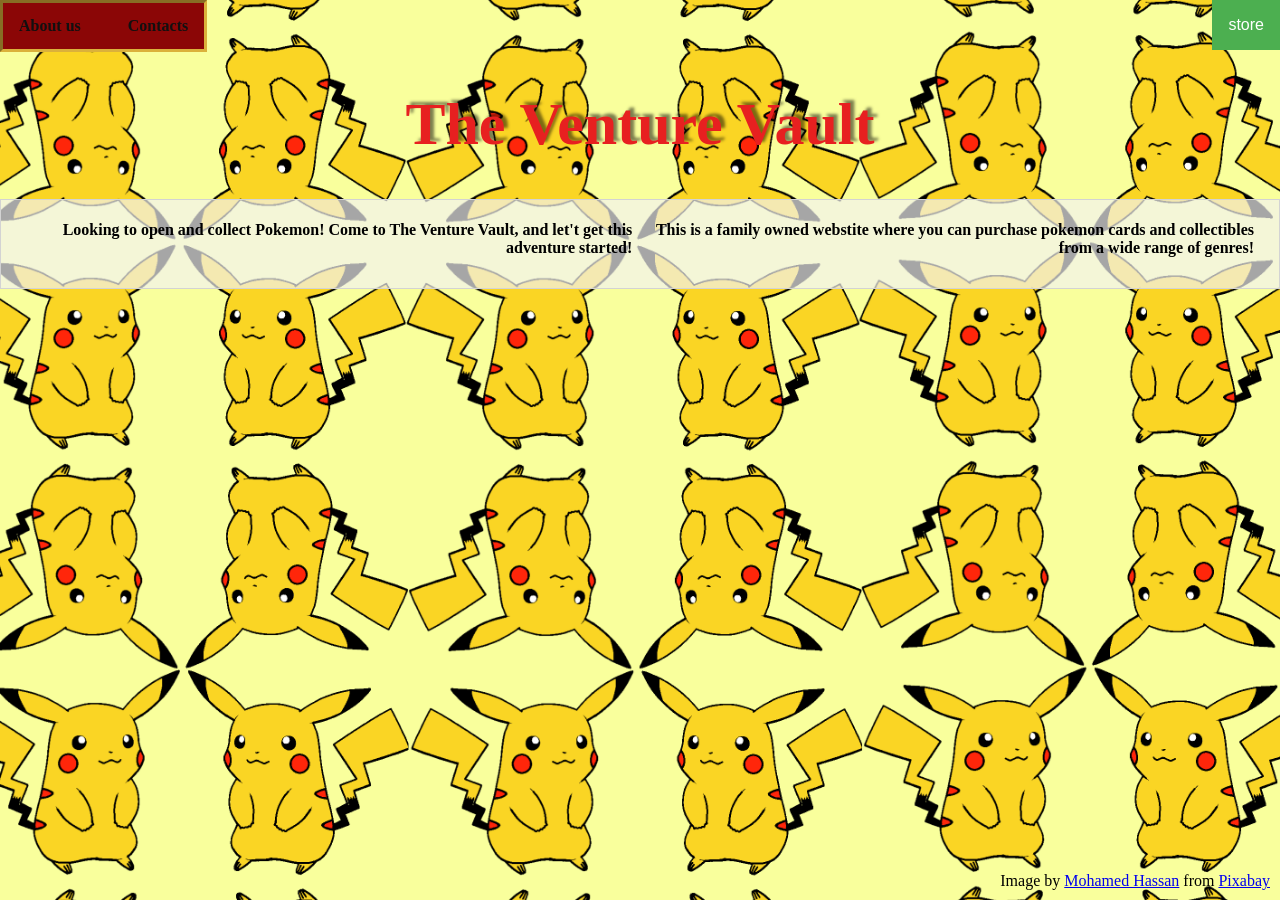
<file: index.html>
<!DOCTYPE html>
<html lang="en">
    <head>

        <link rel="stylesheet" href="css/Styles.css">
        <title>Venture Vault</title>
        <meta name="viewport" content="width=device-width, inital-scale=1.0">
    </head>
    <body>
        <nav>
            <ul>
            <li><a href="index.html"><b>About us</b></a></li>
            <li><a href="Contacts.html"><b>Contacts</b></a></li>
            </ul>
             <div class="dropdown"> 
                <button class="dropbtn">store</button>
                <div class="dropdown-content">
                    <a href="packs.html">Packs</a>
                    <a href="collectibles.html">collectibles</a>
                </div>
            </div>
        </nav>
        <h1> The Venture Vault </h1>
        <div class="container">
        <p><b>Looking to open and collect Pokemon! Come to The Venture Vault, and let't get this adventure started! </b></p>
        <p><b>This is a family owned webstite where you can purchase pokemon cards and collectibles from a wide range of genres! </b> </p>
    </div>
        
        <footer>
            Image by <a href="https://pixabay.com/users/mohamed_hassan-5229782/?utm_source=link-attribution&utm_medium=referral&utm_campaign=image&utm_content=2309660">Mohamed Hassan</a> from <a href="https://pixabay.com//?utm_source=link-attribution&utm_medium=referral&utm_campaign=image&utm_content=2309660">Pixabay</a>
        </footer>
        </body>
</html>
<!--https://www.turnwall.com/articles/building-a-css-dropdown-menu/ -->
</file>
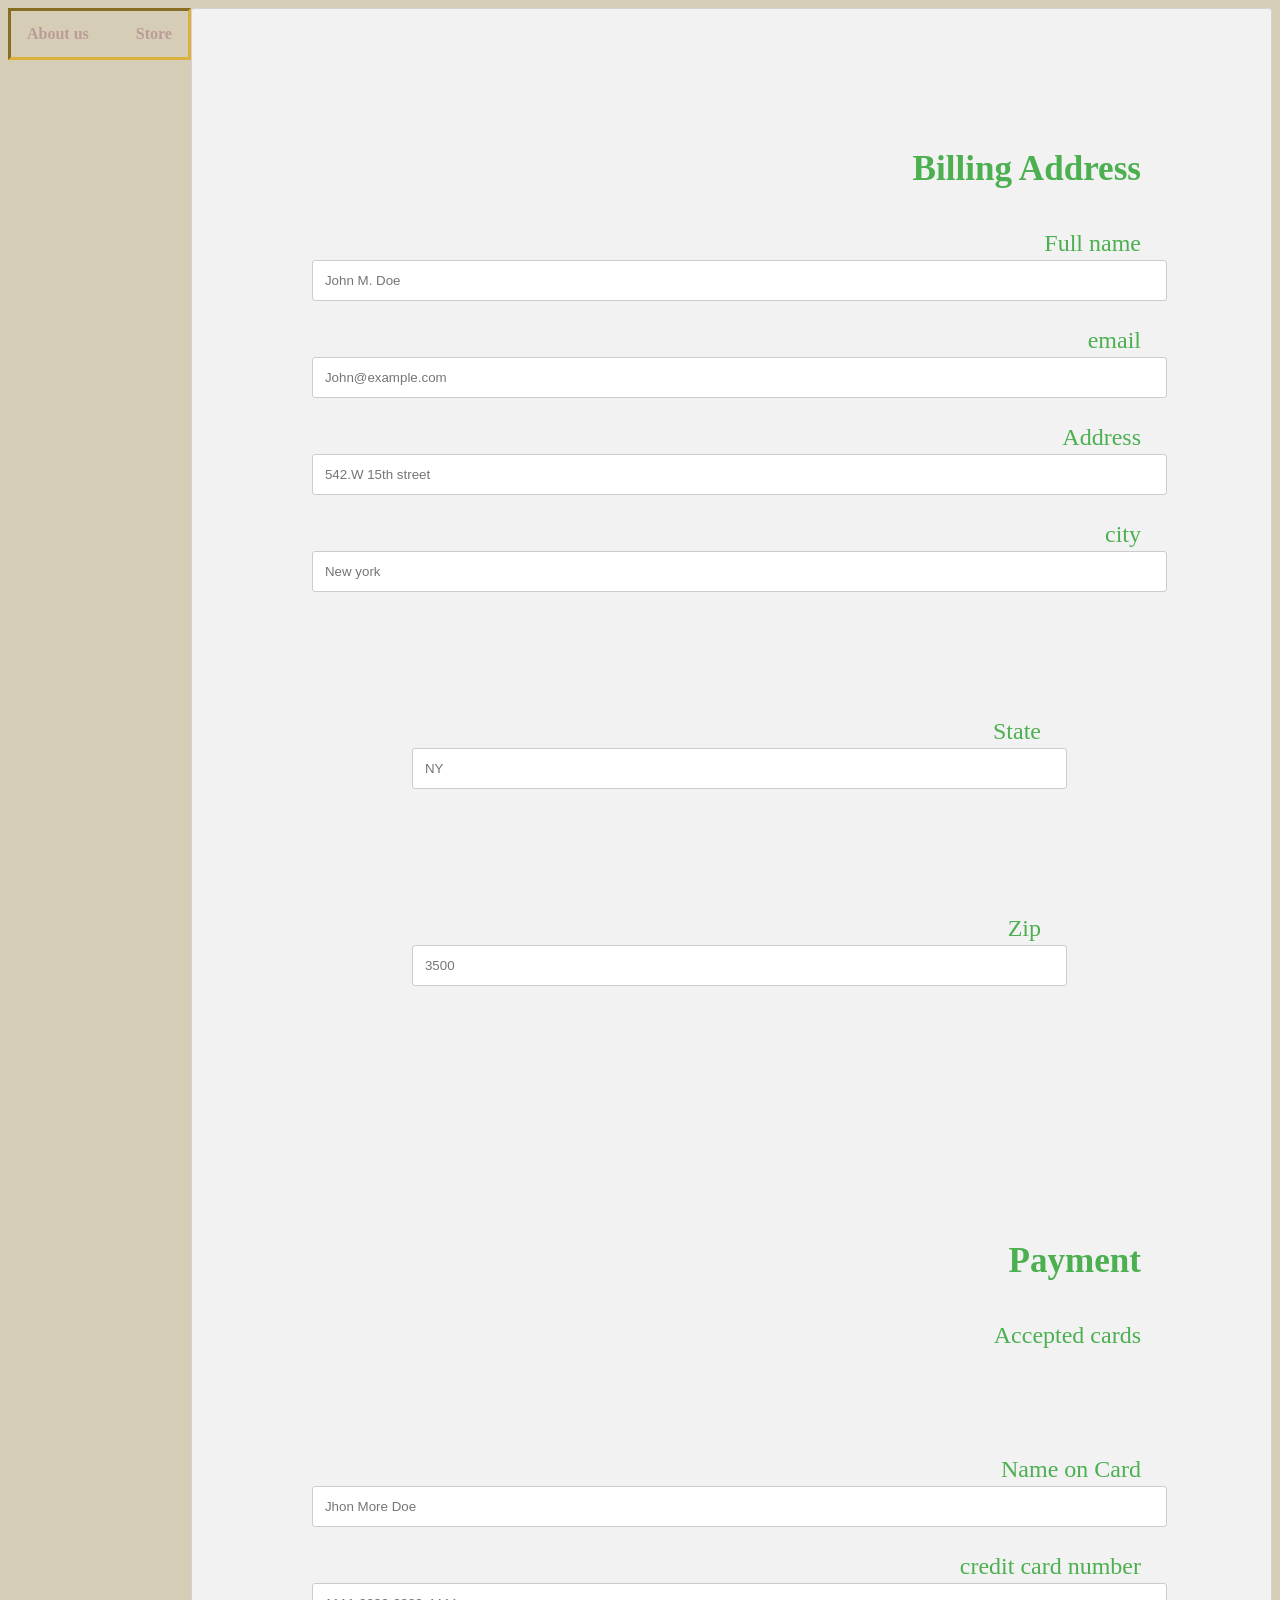
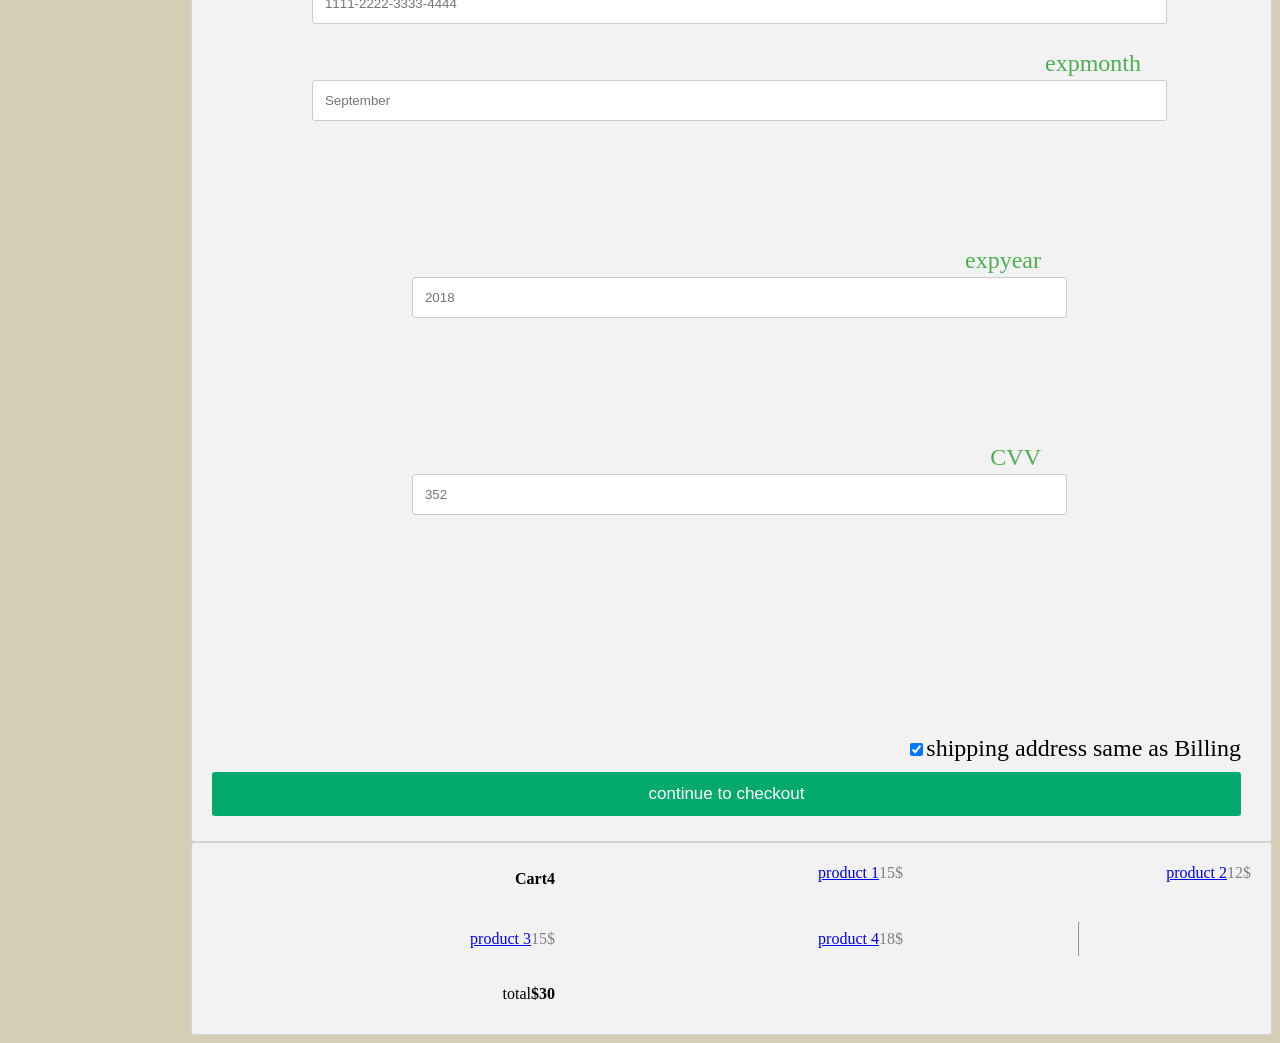
<file: Cart.html>
<!DOCTYPE html>
<html lang="en">
    <head>

        <link rel="stylesheet" href="Styles.css">
        <title>Venture Vault</title>
        <meta name="viewport" content="width=device-width, inital-scale=1.0">
    </head>
    <body>
        <nav class="site-navigation">
            <ul class="menu">
            <li><a href="index.html"><b>About us</b></a></li>
        
            <li><a href="store.html"><b>Store</b></a>
                <ul>
                    <li><a href="packs.html">Packs</a></li>
                    <li><a href="collectibles.html">collectibles</a></li>
                </ul>
            </li>
        </ul>
        </nav>
        <div class="row">
            <div class="col-75">
                <div class="container">
                    <form action="/action_page.php">

                        <div class="row">
                            <div class="col-50">
                            <h3>Billing Address</h3>
                                <label for="fname"><i class="fa fa-user"> </i> Full name</label>
                                <input type="text" id="fname" name="first name" placeholder="John M. Doe">
                                <label for="email"><i class="fa fa-envelope"></i> email</label>
                                <input type="text" id="email" name="email" placeholder="John@example.com">
                                <label for="adr"><i class="fa fa-address-card-o"></i>Address</label>
                                <input type="text" id="address" name="address" placeholder="542.W 15th street">
                                <label for="city"><i class="fa fa-institution"></i>city</label>
                                <input type="text" id="city" name="city" placeholder="New york">

                                <div class="row">
                                    <div class="col-50">
                                    <label for="state"> State</label>
                                    <input type="text" id="state" name="state" placeholder="NY">
                                </div>
                                <div class="col-50">
                                    <label for="zip">Zip</label>
                                    <input type="text" id="zip" name="zip" placeholder="3500">
                                </div>
                            </div>
                        </div>

                        <div class="col-50">
                            <h3>Payment</h3>
                            <label for="fname">Accepted cards</label>
                            <div class="icon-container">
                                <i class="fa fa-cc-visa" style="color:navy;"></i>
                                <i class="fa fa-cc-amex" style="color: blue;"></i>
                                <i class="fa fa-cc-mastercard" style="color: red;"></i>
                                <i class="fa fa-cc-discover" style="color: orange;"></i>
                            </div>
                            <label for="cname">Name on Card</label>
                            <input type="text" id="cname" name="cardname" placeholder="Jhon More Doe">
                            <label for="ccnum">credit card number</label>
                            <input type="text" id="ccnum" name="Credit Card Number" placeholder="1111-2222-3333-4444">
                            <label for="expmonth">expmonth</label>
                            <input type="text" id="expmonth" name="expmonth" placeholder="September">

                            <div class="row">
                                <div class="col-50">
                                    <label for="expyear">expyear</label>
                                    <input type="text" id="expyear" name="expyear" placeholder="2018">
                                </div>
                                <div class="col-50">
                                    <label for="cvv">CVV</label>
                                    <input type="text" id="cvv" name="cvv" placeholder="352">
                                </div>
                            </div>
                        </div>
                    
                    </div>
                    <label>
                        <input type="checkbox" checked="checked" name="sameadr">shipping address same as Billing
                    </label>
                    <input type="submit" value="continue to checkout" class="btn">
                </form>
            </div>
        </div>
        <div class="col-25">
            <div class="container">
            <h4>Cart
                <span class="price" style="color: black;">
                <i class="fa fa-shopping-cart"></i>
                <b>4</b>
            </span>
            </h4>
            <p><a href="#">product 1</a> <span class="price">15$</span></p>
            <p><a href="#">product 2</a> <span class="price">12$</span></p>
            <p><a href="#">product 3</a> <span class="price">15$</span></p>
            <p><a href="#">product 4</a> <span class="price">18$</span></p>
            <hr>
            <p> total <span class="price" style="color: black;"><b>$30</b></span></p>
        </div>
    </div>
</div>
</body>
</file>
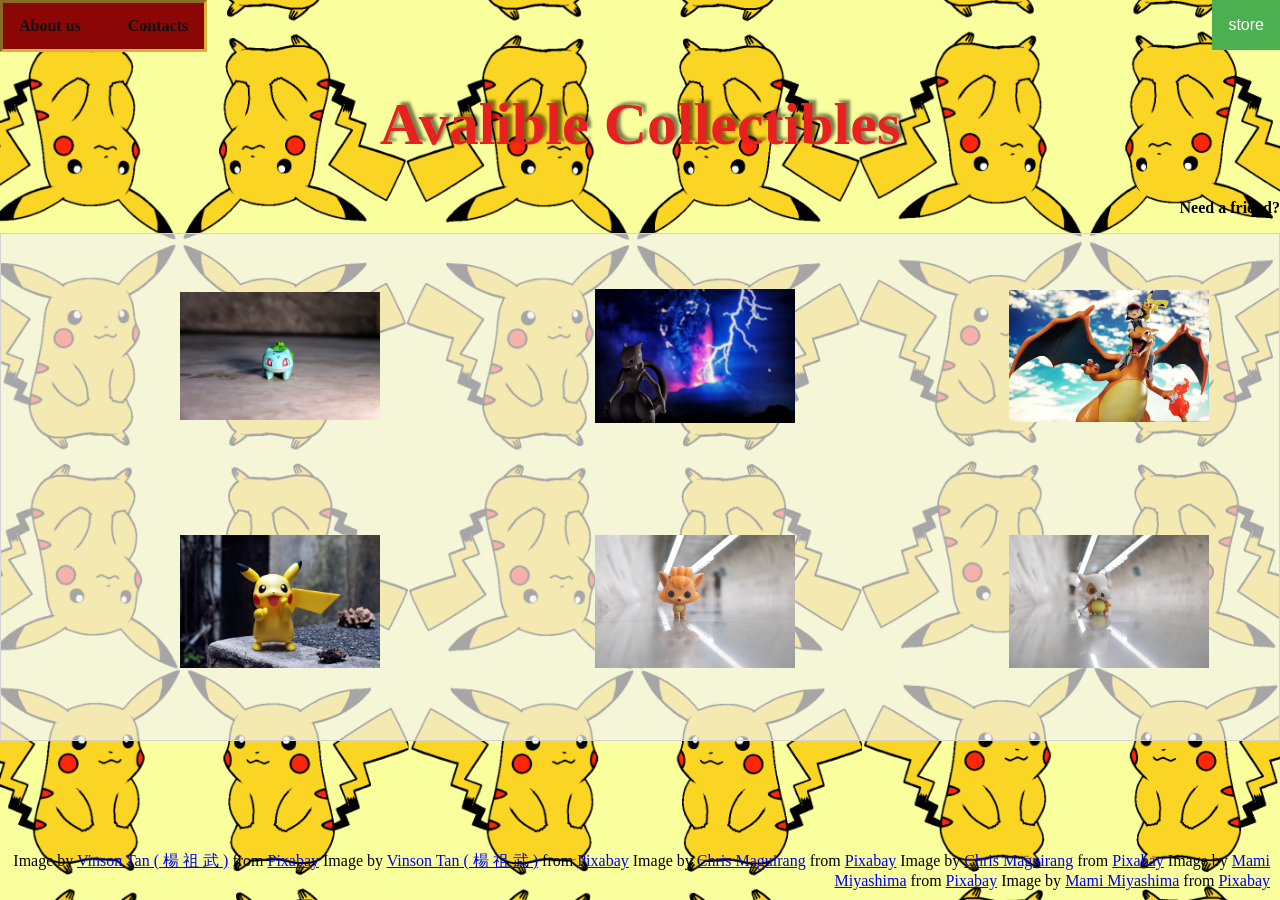
<file: collectibles.html>
<!DOCTYPE html>
<html lang="en">
    <head>

        <link rel="stylesheet" href="css/Styles.css">
        <title>Venture Vault</title>
        <meta name="viewport" content="width=device-width, inital-scale=1.0">
    </head>
    <body>
        <nav>
            <ul>
            <li><a href="index.html"><b>About us</b></a></li>
            <li><a href="Contacts.html"><b>Contacts</b></a></li>
            </ul>
            <div class="dropdown"> 
                <button class="dropbtn">store</button>
                <div class="dropdown-content">
                    <a href="packs.html">Packs</a>
                    <a href="collectibles.html">collectibles</a>
                </div>
            </div>
        </nav>
    <h1>Avalible Collectibles</h1>
    <p><b>Need a friend?</b></p>
    <div class="container">
        <div><a href="Cart.html"><img src="media/vinsky2002-small-4023177.jpg" alt="Sad pickachu figure" style="width: 200px;"></a></div>
        <div><a href="Cart.html"><img src="media/chrismaguirang-toys-5354012.jpg" alt="mewtwo" style="width: 200px"></a></div>
        <div><a href="Cart.html"><img src="media/chrismaguirang-pokemon-5975183.jpg" alt="charizard" style="width: 200px"></a></div>
        <div><a href="Cart.html"><img src="media/vinsky2002-toy-3633751.jpg" alt="tired pickachu" style="width: 200px"></a></div>
        <div><a href="Cart.html"><img src="media/migallery23-pop-5475336.jpg" alt="annoyed pickachu" style="width: 200px"></a></div>
        <div><a href="Cart.html"><img src="media/migallery23-pop-5475310.jpg" alt="confused pickachu" style="width: 200px"></a></div>

    </div>
    <footer>
        Image by <a href="https://pixabay.com/users/vinsky2002-1151065/?utm_source=link-attribution&utm_medium=referral&utm_campaign=image&utm_content=3633751">Vinson Tan ( 楊 祖 武 )</a> from <a href="https://pixabay.com//?utm_source=link-attribution&utm_medium=referral&utm_campaign=image&utm_content=3633751">Pixabay</a>
        Image by <a href="https://pixabay.com/users/vinsky2002-1151065/?utm_source=link-attribution&utm_medium=referral&utm_campaign=image&utm_content=4023177">Vinson Tan ( 楊 祖 武 )</a> from <a href="https://pixabay.com//?utm_source=link-attribution&utm_medium=referral&utm_campaign=image&utm_content=4023177">Pixabay</a>
        Image by <a href="https://pixabay.com/users/chrismaguirang-17247173/?utm_source=link-attribution&utm_medium=referral&utm_campaign=image&utm_content=5354012">Chris Maguirang</a> from <a href="https://pixabay.com//?utm_source=link-attribution&utm_medium=referral&utm_campaign=image&utm_content=5354012">Pixabay</a>
        Image by <a href="https://pixabay.com/users/chrismaguirang-17247173/?utm_source=link-attribution&utm_medium=referral&utm_campaign=image&utm_content=5975183">Chris Maguirang</a> from <a href="https://pixabay.com//?utm_source=link-attribution&utm_medium=referral&utm_campaign=image&utm_content=5975183">Pixabay</a>
        Image by <a href="https://pixabay.com/users/migallery23-3710005/?utm_source=link-attribution&utm_medium=referral&utm_campaign=image&utm_content=5475336">Mami Miyashima</a> from <a href="https://pixabay.com//?utm_source=link-attribution&utm_medium=referral&utm_campaign=image&utm_content=5475336">Pixabay</a>
        Image by <a href="https://pixabay.com/users/migallery23-3710005/?utm_source=link-attribution&utm_medium=referral&utm_campaign=image&utm_content=5475310">Mami Miyashima</a> from <a href="https://pixabay.com//?utm_source=link-attribution&utm_medium=referral&utm_campaign=image&utm_content=5475310">Pixabay</a>

    
    </footer>
    </body>
</html>
</file>
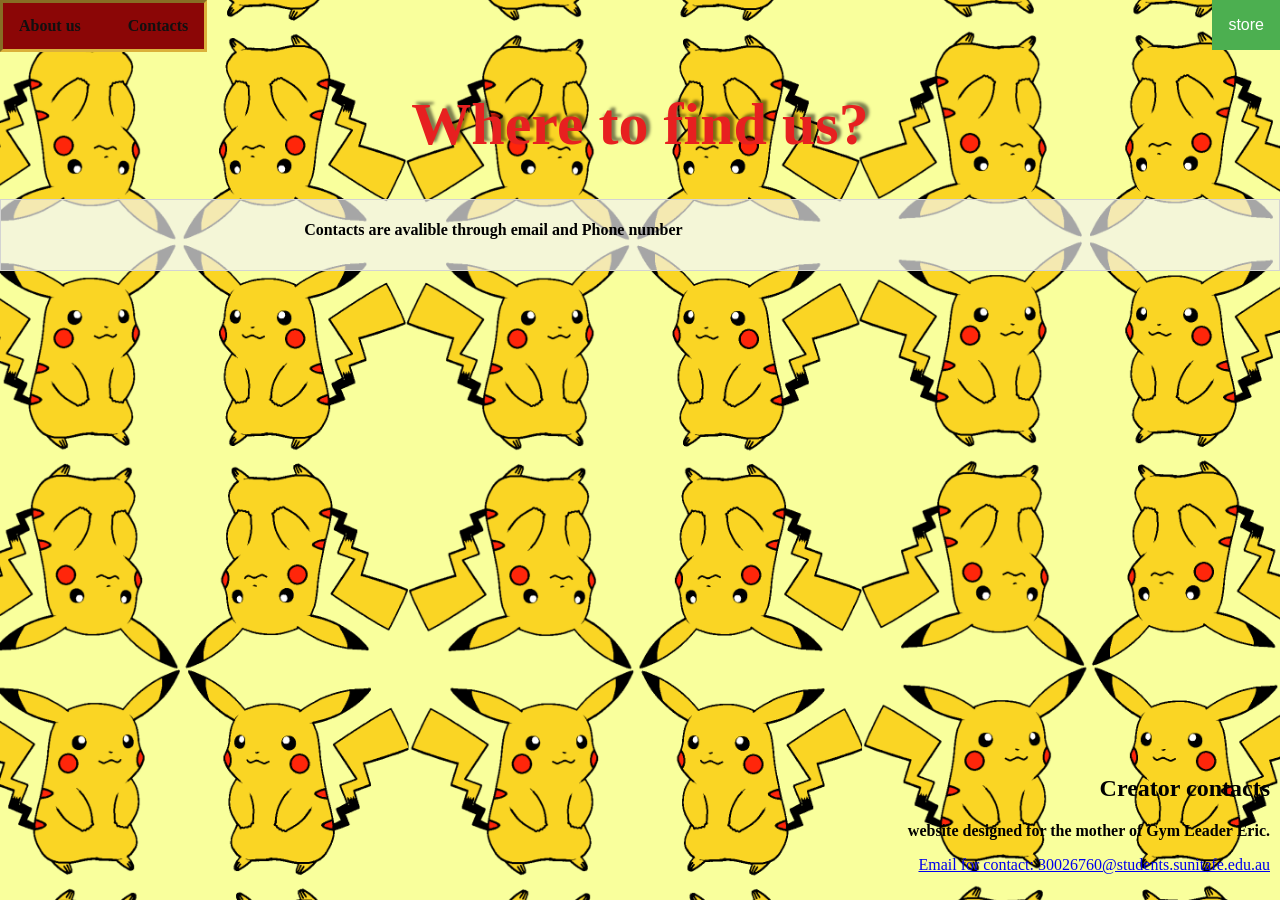
<file: Contacts.html>
<!DOCTYPE html>
<html lang="en">
    <head>

        <link rel="stylesheet" href="css/Styles.css">
        <title>Venture Vault-contacts</title>
        <meta name="viewport" content="width=device-width, inital-scale=1.0">
    </head>
    <body>
        <nav>
            <ul>
            <li><a href="index.html"><b>About us</b></a></li>
            <li><a href="Contacts.html"><b>Contacts</b></a></li>
            </ul>
            <div class="dropdown"> 
                <button class="dropbtn">store</button>
                <div class="dropdown-content">
                    <a href="packs.html">Packs</a>
                    <a href="collectibles.html">collectibles</a>
                </div>
            </div>
        </nav>
        <h1>Where to find us?</h1>
        <div class="container">
        <p><b>Contacts are avalible through email and Phone number</b></p>
        </div>
        
    
        <footer>   
        <h2>Creator contacts</h2>
        <p><b>website designed for the mother of Gym Leader Eric.</b></p>
        <p><a href="https://www.google.com/url?sa=t&rct=j&q=&esrc=s&source=web&cd=&ved=2ahUKEwig6_vUooWTAxVbSmwGHbRRFFkQFnoECA4QAQ&url=https%3A%2F%2Fmail.google.com%2Fmail%2F&usg=AOvVaw1LdBdmrwYVrMn4NzKd8iI_&opi=89978449"> Email for contact: 30026760@students.sunitafe.edu.au</a></p>
        </footer>
        </body>
</html>
</file>
<file: css/Styles.css>
.testbtn{
    background-color: rgba(243, 235, 125, 0.986);
    
}


body {
    background-color: rgba(15, 14, 11, 0.452);
    background-image: url("../media/mohamed_hassan-pattern-2309660.png");
    background-repeat: no-repeat;
        background-attachment: fixed;
        background-position: center;
        background-size: cover;
        background-origin: border-box;
        margin: auto;
        left: 0px;
        top: 0px;
        z-index: 0;
        text-align: right;
    
}



.content-container {
    max-width: 600px;

}

h1 {
    border-color: rgba(136, 122, 41, 0);
    border-width: 5px 10px;
    border-radius: 12px;
    text-align: center;
    color: rgb(231, 32, 32);
    text-shadow: 4px -3px 3px rgba(0,0,0,0.5);
    font-size: 60px;
}

#subtitle {
    color: rgba(29, 37, 146, 0.87);
    font-weight: bold;
    text-align: left;
    font-size: 30px;
    margin-left: 40px;
}

ul {
    border: inset;
    border-color: rgb(219, 177, 59);
    list-style-type: none;
    margin: 0;
    padding: 0;
    overflow: hidden;
    background-color: #8b0606;
    position: sticky;
    top: 0; z-index: 100;
    display: flex;
    justify-content: flex-end;
    align-items: center;
    gap: 15px;
}

ul li a {
    display: block;
    color: rgb(17, 16, 16);
    text-align: center;
    padding: 14px 16px;
    text-decoration: none;
}

footer{
    position: fixed;
    width: 100%;
    bottom: 0;
    left: -10px;
    text-align: right;
    padding: 10px 0;
    z-index: 100;
}

.dropdown {
    /*position: relative;*/
}

.dropbtn {
    background-color:#4caf50;
    color:white;
    padding: 16px;
    font-size: 16px;
    border: none;
    cursor: pointer;
}

.dropdown-content {
    display: none;
    position:absolute; 
    right: 0px;
    background-color: #f9f9f98c;
    min-width: 200px;
    box-shadow: 0px 8px 16px 0px rgba(0,0,0,0.2);
    
}
.dropdown-content a {
    color: black;
    padding:12px 16px;
    text-decoration: none;
    display: block;
}

.dropdown-content a:hover {
    background-color: #4caf50;
}

.dropdown:hover .dropdown-content {
    display:block
}

.dropdown:hover  .dropbtn {
    background-color: #4caf50;
}

nav ul,
nav ol,
nav li {
    margin:0;
    padding: 0;
    float: left;
}
nav a {
    display: block;
    padding: 1em;
    text-decoration: none;
    color: #d0d0d0;
}

nav ul ul li { 
    width:100%
}

nav ul ul {
    max-width: 11em;
    background-color: #af2020;
    position: absolute;
    z-index: 99;
    display: none;
}

nav li:hover ul {
    display: block;
} 

.container {
    display: grid;
    grid-template-columns: auto auto auto;
    background-color: #f2f2f2af;
    padding: 5px 20px 15px 20px;
    border: 1px solid lightgrey;
    gap: 5px;
}
.container div{
    background-color: #f1f1f100;
    color: #4caf50;
    padding: 10px;
    font-size: 30px;
    align-content: center;
    margin: 40px;
}


input[type=text]{
    width: 100%;
    margin-bottom: 20px;
    padding: 12px;
    border: 1px solid #cccccc7a;
    border-radius: 3px
}

label{
    margin-bottom: 20px;
    padding: 7px 0;
    font-size: 24px;
}

.btn {
    background-color: #04aa6d;
    color: rgba(255, 255, 255, 0.459);
    padding: 12px;
    margin: 10px 0;
    border: none;
    width: 100%;
    border-radius: 3px;
    cursor: pointer;
    font-size: 17px;
}

.btn:hover {
    background-color: #f1f1f16b;
}



@media (max-width: 800px){
    .row{
        flex-direction: column-reverse;
    }
    .col-25 {
        margin-bottom: 20px;
    }
}

img {
    max-width:100%;
    height: auto;
}
</file>
<file: Styles.css>
.testbtn{
    background-color: rgba(243, 235, 125, 0.986);
    
}


body {
    background-color: rgba(163, 145, 95, 0.452);
    background-image:url(https://sleevescard.com/cdn/shop/files/2989D4B2-1697-43EF-B81F-738C62E48D79.jpg?v=1698695318) ;
    background-repeat: no-repeat;
        background-attachment: fixed;
        background-position: center;
        background-size: cover;
        left: 0px;
        top: 0px;
        z-index: 0;
        text-align: right;
    
}


.content-container {
    max-width: 600px;

}

h1 {
    border-color: rgba(136, 122, 41, 0);
    border-width: 5px 10px;
    border-radius: 12px;
    text-align: right;
    color: rgba(247, 0, 0, 0.582);
    text-shadow: 2px 2px 4px rgba(0,0,0,0.2) ;
}

ul {
    border: inset;
    border-color: rgb(219, 177, 59);
    list-style-type: none;
    margin: 0;
    padding: 0;
    overflow: hidden;
    background-color: #8b0606  (250, 227, 23, 0.753)
    position: sticky;
    top: 0; z-index: 100;
    
    display: flex;
    justify-content: flex-end;
    align-items: center;
    gap: 15px;
}

ul li a {
    display: block;
    color: rgb(187, 156, 151);
    text-align: center;
    padding: 14px 16px;
    text-decoration: none;
}

ul li a:hover {
    background-color: #a82626;
}

footer{
    position: fixed;
    width: 100%;
    bottom: 0;
    left: -10px;
    text-align: right;
    padding: 10px 0;
    z-index: 100;
}
p{
    margin-left: 160px;
    top: 0;
    text-align: right;
}

.dropdown {
    position: relative;
}

.dropbtn {
    background-color:#4caf50;
    color:white;
    padding: 16px;
    font-size: 16px;
    border: none;
    cursor: pointer;
}

.dropdown-content {
    display: none;
    position: absolute;
    background-color: #f9f9f9;
    min-width: 200px;
    box-shadow: 0px 8px 16px 0px rgba(0,0,0,0.2);
}
.dropdown-content a {
    color: black;
    padding:12px 16px;
    text-decoration: none;
    display: block;
}

.dropdown-content a:hover {
    background-color: #f1f1f1;
}

.dropdown:hover .dropdown-content {
    display:block
}

.dropdown:hover  .dropbtn {
    background-color: #f9f9f9;
}

nav ul,
nav ol,
nav li {
    margin:0;
    padding: 0;
    float: left;
}
nav a {
    display: block;
    padding: 1em;
    text-decoration: none;
    color: #d0d0d0;
}
nav ul ul {
    max-width: 11em;
    background-color: #e22424;
}
nav ul ul li { 
    width:100%
}

nav ul ul {
    max-width: 11em;
    background-color: #af2020;
    position: absolute;
    z-index: 99;
    display: none;
}

nav li:hover ul {
    display: block;
}

.container {
    display: grid;
    grid-template-columns: auto auto auto;
    background-color: rgba(250, 235, 215, 0);
    padding: 5px;
    gap: 5px;
}
.container div{
    background-color: #f1f1f100;
    color: #4caf50;
    padding: 10px;
    font-size: 30px;
    align-content: center;
    margin: 40px;
}

.container div.Packs{
    grid-area: auto;
    text-align: center;
}

.row {
    display: -ms-flexbox;
    display: flex;
    -ms-flex-wrap: wrap;
    flex-wrap: wrap;
    margin: 0 -16px;
}

.col-25{
    -ms-flex: 25%;
    flex: 25%;
}

.col-50 {
    -ms-flex: 50%;
    flex:50%
}

.col-75{
    -ms-flex: 75%;
    flex: 75%;
}
.col-25
.col-50
.col-75{
    padding: 0 16px;
}

.container {
    background-color: #f2f2f2;
    padding: 5px 20px 15px 20px;
    border: 1px solid lightgrey;
    border-radius: 3px;
}

input[type=text]{
    width: 100%;
    margin-bottom: 20px;
    padding: 12px;
    border: 1px solid #ccc;
    border-radius: 3px
}

label{
    margin-bottom: 20px;
    padding: 7px 0;
    font-size: 24px;
}

.btn {
    background-color: #04aa6d;
    color: white;
    padding: 12px;
    margin: 10px 0;
    border: none;
    width: 100%;
    border-radius: 3px;
    cursor: pointer;
    font-size: 17px;
}

.btn:hover {
    background-color: #f1f1f1;
}

span.price {
    float: right;
    color: grey;
}

@media (max-width: 800px){
    .row{
        flex-direction: column-reverse;
    }
    .col-25 {
        margin-bottom: 20px;
    }
}
</file>
